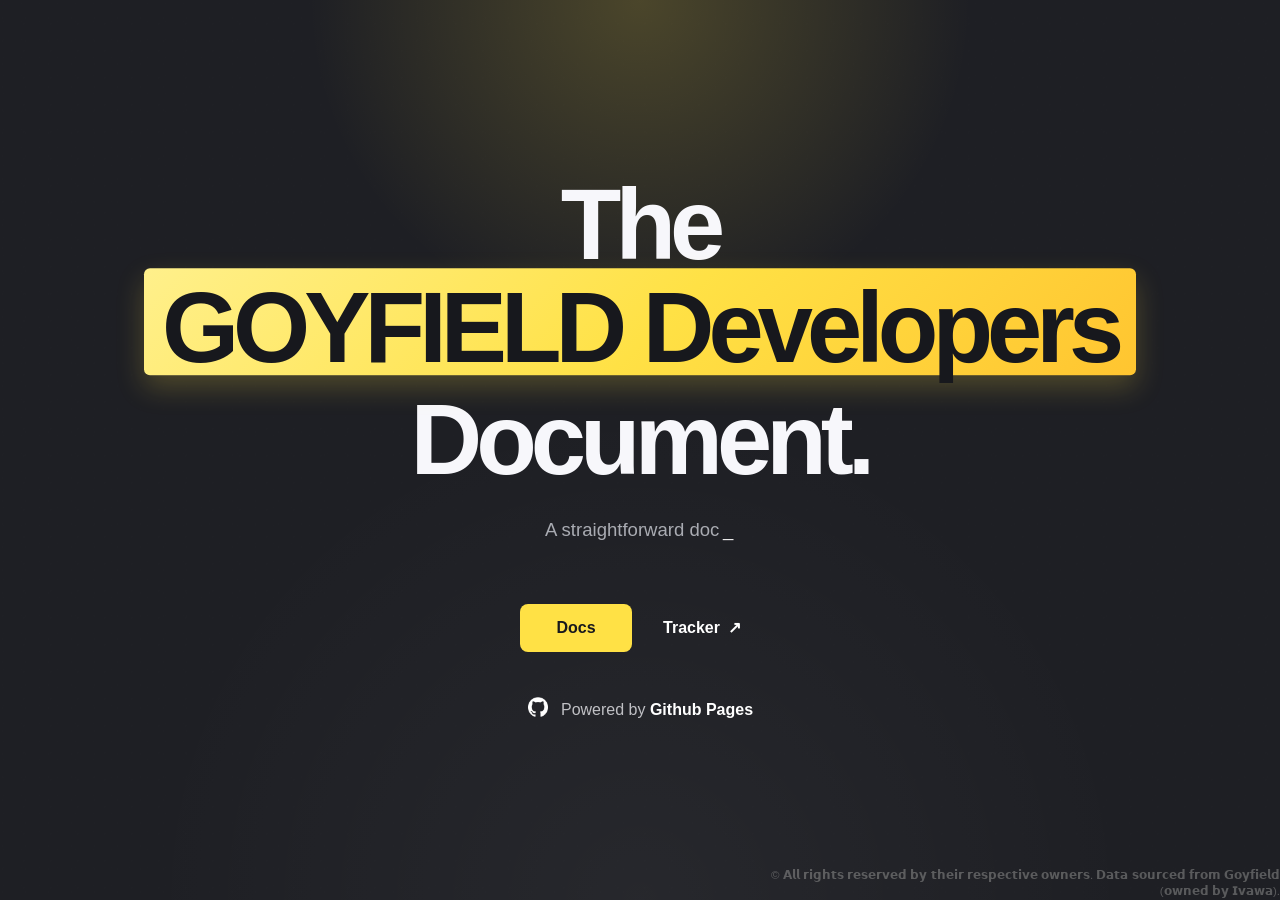
<file: index.html>
<!DOCTYPE html>
<html lang="en" data-theme="dark">
<head>
    <meta charset="UTF-8">
    <meta name="viewport" content="width=device-width, initial-scale=1.0">

    <title>Goyfield Developers</title>
    <meta name="description" content="Welcome to Goyfield Developers. A straightforward, open-source wiki and documentation hub built mainly for developers. Whether you're just getting started or looking for something specific, everything you need is here. Guides, APIs, code examples, and more, all in one place!">
    <link rel="icon" type="image/png" href="./logos/logo-goyfield.png">
    <link rel="shortcut icon" href="./logos/logo-goyfield.png">
    <link rel="apple-touch-icon" href="./logos/logo-goyfield.png">
    <link rel="stylesheet" href="style.css?v=20260502-1">

        <meta property = "og:title" content="Goyfield Developers">
        <meta property = "og:description" content="Welcome to Goyfield Developers. A straightforward, open-source wiki and documentation hub built mainly for developers. Everything you need is here!">
        <meta property = "og:image" content="https://goyfield-developers.github.io/logos/logo-goyfield.png">        
        <meta property = "theme-color" content="#ffe145">

</head>

<body data-page="landing">
    <script>
        (function () {
            const route = window.location.hash.replace(/^#/, "");
            const pagePart = route.split("/")[0] || "";
            const normalizedPage = pagePart === "overview" ? "content" : (pagePart || "landing");

            if (normalizedPage !== "landing") {
                document.body.dataset.page = normalizedPage;
                document.body.dataset.routeLoading = "true";
            }
        }());
    </script>

    <div class="route-loader" aria-live="polite">loading....</div>

    <header class="site-header">
        <div class="header-inner">
            <a href="" class="brand">
                <img
                    src="./logos/logo-goyfield.png"
                    alt="GOYFIELD logo"
                    class="brand-mark"
                    width="36"
                    height="36"
                    decoding="async"
                    onerror="this.onerror=null;this.src='./logos/logo-goyfield.svg';"
                >
                <span class="brand-text">
                    <span class="brand-name">GOYFIELD <span class="brand-accent">Developers</span></span>
                </span>
            </a>
            <nav class="header-nav" aria-label="Primary">
                <a href="" class="header-link active" data-page-link="landing">Home</a>
                <a href="#content" class="header-link" data-page-link="content">Content</a>
                <a href="https://goyfield.moe/" class="header-link" target="_blank" rel="noreferrer">Tracker</a>
                <a href="https://discord.gg/9ysyTFg5QF" class="header-link" target="_blank" rel="noreferrer">Support</a>
            </nav>
        </div>
    </header>

    <section class="landing-view" aria-label="Landing page">
        <div class="landing-shell">
            <h1 class="landing-hero">
                <span class="landing-hero-line">
                        <span class="landing-hero-word">The</span>
                    <span class="landing-highlight"><span class="landing-highlight-text">GOYFIELD Developers</span></span>
                </span>

                <span class="landing-hero-line">Document.</span>
            </h1>

            <p class="landing-description" data-typing data-typing-pace="34">
                A straightforward documentation hub built for developers. No ads, neat info, clear navigation and nothing extra.
            </p>

            <div class="landing-actions" aria-label="Primary actions">
                <a href="#content" class="landing-button landing-button-primary">Docs</a>
                <a
                  href="https://goyfield.moe/"
                  class="landing-button landing-button-secondary"
                  target="_blank"
                    rel="noreferrer"
                >
                    Tracker <span aria-hidden="true">↗</span>
                </a>
            </div>

            <div class="landing-badges" aria-label="Platform details">
                <div class="landing-badge">
                    <span class="landing-badge-mark">
                        <img
                            src="./logos/github.png"
                            alt=""
                            class="landing-badge-icon"
                            width="20"
                            height="20"
                            decoding="async"
                        >
                    </span>
                    <span class="landing-badge-text">Powered by <strong>Github Pages</strong></span>
                </div>
            </div>
        </div>
    </section>

    <div class="layout docs-layout">
        <div data-html-fragment="fragments/docs-sidebar.html"></div>

        <div class="main-column">
            <section class="panel search-panel" aria-label="Search">
                <form class="search-form" role="search">
                    <div class="search-field">
                        <span class="search-icon" aria-hidden="true">⌕</span>
                        <input
                            id="site-search"
                            class="search-input"
                            type="search"
                            name="search"
                            placeholder="Search document"
                            autocomplete="off"
                        >
                    </div>
                    <button class="search-button" type="submit">Search</button>
                </form>
            </section>

            <main class="panel content-panel">
                <div class="content-layout">
                    <div class="content-main" id="content-host"></div>
                    <div data-html-fragment="fragments/appearance-panel.html"></div>
                </div>
            </main>
        </div>
    </div>

    <p class="site-attribution" aria-label="Site attribution">
        © 𝗔𝗹𝗹 𝗿𝗶𝗴𝗵𝘁𝘀 𝗿𝗲𝘀𝗲𝗿𝘃𝗲𝗱 𝗯𝘆 𝘁𝗵𝗲𝗶𝗿 𝗿𝗲𝘀𝗽𝗲𝗰𝘁𝗶𝘃𝗲 𝗼𝘄𝗻𝗲𝗿𝘀. 𝗗𝗮𝘁𝗮 𝘀𝗼𝘂𝗿𝗰𝗲𝗱 𝗳𝗿𝗼𝗺 𝗚𝗼𝘆𝗳𝗶𝗲𝗹𝗱 (𝗼𝘄𝗻𝗲𝗱 𝗯𝘆 𝗜𝘃𝗮𝘄𝗮).
    </p>

    <script src="app.js?v=20260502-1"></script>
</body>
</html>
</file>
<file: style.css>
@font-face {
    font-family: "Baloo2ExtraBold";
    src: url("Font/baloo-2/Baloo2-ExtraBold.ttf") format("truetype");
    font-weight: 800;
    font-style: normal;
}

:root {
    --accent: rgb(255, 225, 69);
    --accent-soft: rgba(255, 225, 69, 0.14);
    --bg: #151517;
    --panel: #202024;
    --panel-2: #29292e;
    --text: #f3f3ee;
    --muted: #afafaa;
    --border: #43434a;
    --base-size: 16px;
    --landing-highlight: rgb(255, 225, 69);
    --landing-highlight-soft: rgba(255, 225, 69, 0.22);
}

html[data-theme="light"] {
    --bg: #f4f1df;
    --panel: #fff8d4;
    --panel-2: #fff3a7;
    --text: #111111;
    --muted: #565038;
    --border: #d2bf52;
}

* {
    box-sizing: border-box;
    margin: 0;
    padding: 0;
}

html {
    font-size: var(--base-size);
}

body {
    min-height: 100vh;
    background: var(--bg);
    color: var(--text);
    font-family: "Helvetica Neue", Helvetica, Arial, sans-serif;
    font-weight: 300;
    line-height: 1.45;
}

strong,
b {
    font-weight: 700;
}

body[data-page="landing"] {
    background: #1e1f24;
    color: #f7f7fb;
}

body[data-page="landing"] .site-header,
body[data-page="landing"] .docs-layout {
    display: none;
}

body:not([data-page="landing"]) .landing-view {
    display: none;
}

.route-loader {
    position: fixed;
    inset: 0;
    z-index: 1000;
    display: grid;
    place-items: center;
    background: var(--bg);
    color: var(--accent);
    font-size: clamp(1rem, 2vw, 1.2rem);
    letter-spacing: 0.08em;
    opacity: 0;
    visibility: hidden;
    pointer-events: none;
    transition: opacity 140ms ease, visibility 0s linear 140ms;
}

body[data-route-loading="true"] .route-loader {
    opacity: 1;
    visibility: visible;
    transition: none;
}

a {
    color: inherit;
    text-decoration: none;
}

img {
    display: block;
    max-width: 100%;
}

.site-attribution {
    position: fixed;
    right: 0;
    bottom: 0;
    z-index: 40;
    max-width: min(540px, calc(100vw - 32px));
    color: rgba(243, 243, 238, 0.28);
    font-size: 0.72rem;
    line-height: 1.45;
    text-align: right;
    pointer-events: none;
    user-select: none;
}

.landing-view {
    position: relative;
    min-height: 100vh;
    display: flex;
    align-items: center;
    justify-content: center;
    padding: 48px 24px;
    overflow: hidden;
    text-align: center;
    background:
        radial-gradient(circle at top, rgba(255, 225, 69, 0.2), transparent 30%),
        radial-gradient(circle at bottom, rgba(255, 255, 255, 0.04), transparent 45%);
}

.landing-view::after {
    content: "";
    position: absolute;
    inset: 0;
    pointer-events: none;
    opacity: 0.08;
    background-image:
        radial-gradient(circle at 20% 20%, rgba(255, 255, 255, 0.16) 0 0.7px, transparent 0.9px),
        radial-gradient(circle at 80% 30%, rgba(255, 255, 255, 0.12) 0 0.6px, transparent 0.85px),
        radial-gradient(circle at 40% 70%, rgba(255, 255, 255, 0.14) 0 0.8px, transparent 1px),
        radial-gradient(circle at 70% 80%, rgba(255, 255, 255, 0.1) 0 0.65px, transparent 0.9px);
    background-size: 18px 18px, 23px 23px, 27px 27px, 31px 31px;
    background-position: 0 0, 7px 11px, 13px 5px, 3px 17px;
    mix-blend-mode: soft-light;
}

.landing-shell {
    position: relative;
    z-index: 1;
    width: min(100%, 980px);
    display: grid;
    justify-items: center;
    gap: 26px;
}

.landing-hero {
    margin: 0;
    max-width: 980px;
    font-family: "Helvetica Neue", Helvetica, Arial, sans-serif;
    font-size: clamp(3.4rem, 8vw, 6.2rem);
    font-weight: 800;
    line-height: 0.95;
    letter-spacing: -0.06em;
    color: #f7f7fb;
    animation: landing-fade-up 0.7s cubic-bezier(0.2, 1, 0.22, 1) both;
}

.landing-hero-line {
    display: flex;
    align-items: center;
    justify-content: center;
    gap: 0.14em;
    flex-wrap: wrap;
}

.landing-highlight {
    display: inline-flex;
    position: relative;
    align-items: center;
    padding: 0.05em 0.18em 0.08em;
    color: #17181d;
    white-space: nowrap;
    isolation: isolate;
}

.landing-highlight::before {
    content: "";
    position: absolute;
    inset: 0;
    border-radius: 6px;
    background: linear-gradient(135deg, #fff08b 0%, var(--landing-highlight) 52%, #ffc530 100%);
    box-shadow: 0 12px 28px var(--landing-highlight-soft);
    transform: translateY(-0.18em);
    z-index: -1;
}

.landing-highlight-text {
    display: inline-block;
    transform: translateY(-0.1em);
}

.landing-description {
    max-width: 900px;
    color: rgba(235, 237, 244, 0.68);
    font-size: clamp(1rem, 1.45vw, 1.32rem);
    line-height: 1.7;
    animation: landing-fade-up 0.7s 0.08s cubic-bezier(0.2, 1, 0.22, 1) both;
}

.landing-description[data-typing] {
    visibility: hidden;
}

.landing-description.is-typing,
.landing-description.is-typed {
    visibility: visible;
}

.landing-description.is-typing::after,
.landing-description.is-typed::after {
    content: "_";
    display: inline-block;
    width: 0.72em;
    margin-left: 0.12em;
    color: rgba(255, 255, 255, 0.9);
    font-weight: 500;
    line-height: 1;
    vertical-align: baseline;
}

.landing-description.is-typing::after {
    animation: landing-caret-blink 0.9s steps(1) infinite;
}

.landing-description.is-typed::after {
    animation: landing-caret-blink 0.9s steps(1) infinite;
}

.landing-actions {
    display: flex;
    align-items: center;
    justify-content: center;
    gap: 12px;
    flex-wrap: wrap;
    animation: landing-fade-up 0.7s 0.16s cubic-bezier(0.2, 1, 0.22, 1) both;
}

.landing-button {
    display: inline-flex;
    align-items: center;
    justify-content: center;
    gap: 8px;
    min-width: 112px;
    min-height: 48px;
    padding: 0 18px;
    border: 1px solid rgba(255, 225, 69, 0.24);
    border-radius: 8px;
    font-size: 1rem;
    font-weight: 600;
    transition:
        transform 160ms ease,
        border-color 160ms ease,
        background-color 160ms ease,
        color 160ms ease;
}

.landing-button:hover,
.landing-button:focus-visible {
    transform: translateY(-1px);
}

.landing-button-primary {
    background: var(--accent);
    color: #17181d;
}

.landing-button-primary:hover,
.landing-button-primary:focus-visible {
    background: #fff08b;
    border-color: #fff08b;
}

.landing-button-secondary {
    background: transparent;
    border-color: transparent;
    color: #ffffff;
}

.landing-button-secondary:hover,
.landing-button-secondary:focus-visible {
    color: #ffffff;
    background: transparent;
    border-color: transparent;
}

.landing-badges {
    display: flex;
    align-items: center;
    justify-content: center;
    gap: 18px;
    flex-wrap: wrap;
    margin-top: 20px;
    animation: landing-fade-up 0.7s 0.32s cubic-bezier(0.2, 1, 0.22, 1) both;
}

.landing-badge {
    display: inline-flex;
    align-items: center;
    justify-content: center;
    gap: 12px;
    min-height: 24px;
    padding: 0;
    border: 0;
    border-radius: 0;
    background: transparent;
    color: rgba(247, 247, 251, 0.92);
    line-height: 1;
}

.landing-badge:hover,
.landing-badge:focus-visible {
    border-color: transparent;
    background: transparent;
}

.landing-badge-mark {
    width: 22px;
    height: 22px;
    flex: 0 0 22px;
    display: inline-flex;
    align-items: center;
    justify-content: center;
    border-radius: 0;
    background: transparent;
    border: 0;
}

.landing-badge-icon {
    width: 20px;
    height: 20px;
    object-fit: contain;
    transform: translateY(-3px);
}

.landing-badge-text {
    font-size: 1rem;
    line-height: 1;
    color: rgba(247, 247, 251, 0.74);
}

.landing-badge-text strong {
    color: #ffffff;
    font-weight: 700;
}

@keyframes landing-fade-up {
    from {
        opacity: 0;
        transform: translateY(18px);
    }

    to {
        opacity: 1;
        transform: translateY(0);
    }
}

@keyframes landing-caret-blink {
    0%,
    49% {
        opacity: 1;
    }

    50%,
    100% {
        opacity: 0;
    }
}

.site-header {
    border-bottom: 1px solid var(--border);
    background: var(--panel);
}

.header-inner {
    width: 100%;
    margin: 0;
    padding: 16px 16px;
    display: flex;
    align-items: center;
    justify-content: space-between;
    gap: 16px;
}

.brand {
    display: inline-flex;
    align-items: center;
    gap: 12px;
}

.brand-mark {
    width: 36px;
    height: 36px;
}

.brand-text {
    display: inline-block;
    line-height: 1;
}

.brand-name {
    font-family: "Baloo2ExtraBold", "Helvetica Neue", Helvetica, Arial, sans-serif;
    font-size: 1.2rem;
    font-weight: 800;
    letter-spacing: 0.04em;
    color: var(--text);
}

.brand-accent {
    color: #fffa00;
}

.header-nav {
    display: flex;
    align-items: center;
    align-self: center;
    gap: 40px;
    flex-wrap: wrap;
}

.header-link {
    display: flex;
    align-items: center;
    justify-content: center;
    height: 36px;
    padding: 0;
    color: var(--muted);
    font-size: 0.85rem;
    font-weight: 400;
    line-height: 36px;
}

.header-link.active {
    color: var(--text);
}

.header-link:hover {
    color: var(--text);
    text-decoration: underline;
    text-underline-offset: 0.18em;
}

.lead,
.content-panel p,
.content-panel li,
.control-hint {
    color: var(--muted);
}

.layout {
    width: min(1380px, calc(100% - 24px));
    margin: 24px auto;
    display: grid;
    grid-template-columns: 210px minmax(0, 1fr);
    column-gap: 24px;
    row-gap: 12px;
    align-items: start;
}

.panel {
    background: var(--panel);
    border: 1px solid var(--border);
    border-radius: 0;
}

.sidebar-left {
    position: static;
    top: auto;
    left: auto;
    width: auto;
    max-height: none;
    overflow-y: visible;
    margin-top: 80px;
    padding: 10px 12px;
    z-index: 20;
}

.main-column {
    grid-column: 2;
    display: flex;
    flex-direction: column;
    gap: 12px;
}

.search-panel {
    display: grid;
    grid-template-columns: minmax(0, 1fr) 260px;
    gap: 20px;
    padding: 0;
    background: transparent;
    border: 0;
}

.search-form {
    display: flex;
    align-items: center;
    justify-content: flex-start;
    gap: 0;
    flex-wrap: wrap;
    grid-column: 1;
}

.search-field {
    width: min(420px, 100%);
    display: flex;
    align-items: center;
    gap: 8px;
    min-height: 32px;
    padding: 0 10px;
    border: 1px solid var(--border);
    border-right: 0;
    background: var(--panel-2);
}

.search-icon {
    flex: 0 0 auto;
    color: var(--muted);
    font-size: 1.35rem;
    line-height: 1;
}

.search-input {
    width: min(420px, 100%);
    height: 100%;
    padding: 0;
    border: 0;
    background: transparent;
    color: var(--text);
    font: inherit;
    font-size: 0.8rem;
    line-height: 1;
    outline: none;
}

.search-input::placeholder {
    color: var(--muted);
    font-size: 0.8rem;
}

.search-input:focus {
    border-color: transparent;
}

.search-field:focus-within {
    border-color: var(--accent);
}

.search-button {
    min-height: 32px;
    padding: 0 14px;
    border: 1px solid var(--border);
    background: var(--panel-2);
    color: var(--text);
    font: inherit;
    font-size: 0.8rem;
    cursor: pointer;
}

.search-button:hover {
    border-color: var(--accent);
}

.search-empty {
    color: var(--muted);
}

.content-panel {
    padding: 18px;
}

.content-layout {
    display: grid;
    grid-template-columns: minmax(0, 1fr) 260px;
    gap: 20px;
    align-items: start;
}

.content-main {
    min-width: 0;
}

.appearance-panel {
    position: sticky;
    top: 88px;
    padding: 14px;
    background: var(--panel-2);
    border: 1px solid var(--border);
}

.panel-label {
    margin-bottom: 8px;
    padding-bottom: 6px;
    color: var(--muted);
    font-size: 0.84rem;
    font-weight: 400;
    letter-spacing: 0.02em;
    text-transform: none;
    border-bottom: 1px solid var(--border);
    opacity: 0.72;
}

.panel-label-link {
    display: block;
}

.panel-label-link:hover {
    color: var(--text);
}

.nav-group + .nav-group,
.control-group + .control-group,
.section-block + .section-block {
    margin-top: 12px;
}

.nav-title {
    margin-bottom: 5px;
    font-weight: 400;
    font-size: 0.94rem;
}

.nav-link {
    display: block;
    padding: 5px 7px;
    border-left: 3px solid transparent;
    color: var(--muted);
    font-size: 0.93rem;
}

.nav-link + .nav-link {
    margin-top: 1px;
}

.nav-sublist {
    margin: 2px 0 5px 16px;
    padding-left: 8px;
    border-left: 1px solid var(--border);
}

.nav-sublink {
    display: block;
    padding: 3px 0;
    color: var(--muted);
    font-size: 0.88rem;
}

.nav-sublink:hover,
.nav-sublink.active {
    color: var(--text);
}

.nav-link:hover,
.nav-link.active {
    color: var(--text);
    background: var(--accent-soft);
    border-left-color: var(--accent);
}

.eyebrow {
    color: var(--accent);
    text-transform: uppercase;
    letter-spacing: 0.08em;
    font-size: 0.78rem;
    font-weight: 400;
    margin-bottom: 8px;
}

h1 {
    font-size: 2rem;
    margin-bottom: 8px;
    font-weight: 300;
}

h2 {
    font-size: 1.18rem;
    margin-bottom: 10px;
    padding-bottom: 6px;
    border-bottom: 1px solid var(--border);
    font-weight: 400;
}

h3 {
    font-size: 1rem;
    margin: 14px 0 8px;
    font-weight: 400;
}

.lead {
    margin-bottom: 18px;
    max-width: 70ch;
}

.meta-row {
    display: flex;
    flex-wrap: wrap;
    gap: 8px 16px;
    margin-bottom: 16px;
    padding-bottom: 10px;
    border-bottom: 1px solid var(--border);
    font-size: 0.88rem;
}

.card-grid {
    display: grid;
    grid-template-columns: repeat(auto-fit, minmax(210px, 1fr));
    gap: 10px;
}

.topic-card {
    display: block;
    padding: 12px;
    border: 1px solid var(--border);
    background: var(--panel-2);
}

.topic-card:hover {
    border-color: var(--accent);
}

.card-number {
    display: inline-block;
    color: var(--accent);
    font-size: 0.8rem;
    margin-bottom: 6px;
    font-weight: 400;
}

.topic-card p {
    margin-top: 6px;
    font-size: 0.9rem;
}

.section-block ul,
.section-block ol {
    margin-left: 18px;
    margin-top: 8px;
}

.section-block p + p,
.section-block p + ul,
.section-block p + ol,
.section-block p + .code-block,
.section-block p + .content-image,
.section-block .code-block + p,
.section-block .code-block + ul,
.section-block .code-block + ol,
.section-block .code-block + .content-image,
.section-block .content-image + p,
.section-block .content-image + ul,
.section-block .content-image + ol,
.section-block .content-image + .code-block,
.section-block ul + p,
.section-block ol + p,
.section-block blockquote,
.section-block hr {
    margin-top: 10px;
}

.section-block li + li {
    margin-top: 6px;
}

.code-block {
    margin-top: 10px;
    padding: 12px;
    border: 1px solid var(--border);
    background: #111214;
    color: #f3f3ee;
    overflow-x: auto;
    font-family: Consolas, "Courier New", monospace;
    font-size: 0.88rem;
    white-space: pre;
}

html[data-theme="light"] .code-block {
    background: #fff2a8;
    color: #221d08;
}

.code-block .token-key {
    color: #ffd866;
}

.code-block .token-string {
    color: #a9dc76;
}

.code-block .token-number {
    color: #ff9f43;
}

.code-block .token-keyword {
    color: #ff6188;
}

.code-block .token-boolean {
    color: #78dce8;
}

.code-block .token-null {
    color: #ff6188;
}

.code-block .token-comment {
    color: #8b9aa7;
    font-style: italic;
}

.code-block .token-punctuation {
    color: #cfcfd2;
}

html[data-theme="light"] .code-block .token-key {
    color: #7c4d00;
}

html[data-theme="light"] .code-block .token-string {
    color: #2f7d32;
}

html[data-theme="light"] .code-block .token-number {
    color: #b35a00;
}

html[data-theme="light"] .code-block .token-keyword {
    color: #a0004f;
}

html[data-theme="light"] .code-block .token-boolean {
    color: #006d77;
}

html[data-theme="light"] .code-block .token-null {
    color: #b00020;
}

html[data-theme="light"] .code-block .token-comment {
    color: #5f6b76;
}

html[data-theme="light"] .code-block .token-punctuation {
    color: #544b2b;
}

.content-main code:not(pre code) {
    padding: 1px 5px;
    border: 1px solid var(--border);
    background: var(--panel-2);
    font-family: Consolas, "Courier New", monospace;
    font-size: 0.9em;
}

.content-main blockquote {
    padding: 10px 12px;
    border-left: 3px solid var(--accent);
    background: var(--accent-soft);
}

.content-main hr {
    border: 0;
    border-top: 1px solid var(--border);
}

.content-image {
    display: flex;
    width: 100%;
    margin: 10px 0 0;
}

.content-image-middle {
    justify-content: center;
}

.content-image-right {
    justify-content: flex-end;
}

.content-image-left {
    justify-content: flex-start;
}

.content-image-small img {
    max-width: min(100%, 360px);
}

.content-image-small-medium img {
    max-width: min(100%, 460px);
}

.content-image-medium img {
    max-width: min(100%, 560px);
}

.content-image-large img {
    max-width: min(100%, 820px);
}

.content-image img {
    width: auto;
    height: auto;
    border: 1px solid var(--border);
    background: var(--panel-2);
}

.content-box {
    padding: 14px 16px;
    border: 1px solid var(--border);
    background: var(--panel-2);
}

.content-box + .content-box,
.content-box-text + .content-box-text,
.content-box-list + .content-box-text,
.content-box-text + .content-box-list,
.content-box-title + .content-box-section-title,
.content-box-section-title + .content-box-heading,
.content-box-heading + .content-box-text,
.content-box-title + .content-box-text,
.content-box-section-title + .content-box-text,
.content-box-heading + .content-box-list {
    margin-top: 10px;
}

.content-box-row {
    display: grid;
    grid-template-columns: repeat(auto-fit, minmax(240px, 1fr));
    gap: 12px;
    align-items: stretch;
}

.content-box-row + .content-box-row,
.section-block .content-box-row,
.section-block .content-box,
.content-main > .content-box-row,
.content-main > .content-box {
    margin-top: 10px;
}

.content-box-row .content-box {
    height: 100%;
}

.content-box-title,
.content-box-section-title,
.content-box-heading,
.content-box-text {
    color: var(--text);
}

.content-box-title {
    font-size: 1.18rem;
    font-weight: 500;
}

.content-box-section-title {
    font-size: 1rem;
    font-weight: 500;
}

.content-box-heading {
    font-size: 0.92rem;
    font-weight: 500;
    color: var(--muted);
    text-transform: uppercase;
    letter-spacing: 0.04em;
}

.content-box-text {
    color: var(--muted);
}

.content-box-list {
    margin-left: 18px;
    color: var(--muted);
}

.content-box-list li + li {
    margin-top: 6px;
}

.inline-link {
    color: var(--accent);
}

.option-row {
    display: flex;
    align-items: center;
    gap: 8px;
    margin-top: 8px;
    color: var(--muted);
}

.control-group label,
.control-group p {
    font-size: 0.9rem;
}

input[type="radio"] {
    accent-color: var(--accent);
}

.font-size-options {
    display: grid;
    gap: 8px;
    margin-top: 8px;
}

.font-size-option {
    display: flex;
    align-items: center;
    gap: 8px;
    color: var(--muted);
}

.font-size-option span {
    font-weight: 300;
}

@media (max-width: 980px) {
    .layout {
        grid-template-columns: 210px minmax(0, 1fr);
    }

    .content-layout {
        grid-template-columns: 1fr;
    }

    .appearance-panel {
        position: static;
    }

    .search-panel {
        grid-template-columns: 1fr;
    }

    .landing-shell {
        gap: 24px;
    }
}

.page-footer {
    margin-top: 22px;
    padding-top: 10px;
    border-top: 1px solid var(--border);
    font-size: 0.88rem;
}

@media (max-width: 1100px) {
    .layout {
        grid-template-columns: 210px minmax(0, 1fr);
    }

    .sidebar-right {
        grid-column: 1 / -1;
        position: static;
        transform: none;
    }
}

@media (max-width: 760px) {
    .header-inner,
    .layout {
        width: min(100% - 16px, 100%);
    }

    .header-inner {
        padding: 14px 12px;
    }

    .sidebar-right,
    .content-panel {
        position: static;
        transform: none;
        margin-bottom: 10px;
    }

    .sidebar-left {
        position: static;
        left: auto;
        top: auto;
        width: auto;
        max-height: none;
        overflow-y: visible;
        margin-bottom: 10px;
    }

    .landing-view {
        padding: 36px 18px;
    }

    .landing-hero {
        font-size: clamp(2.8rem, 13vw, 4.4rem);
    }

    .landing-actions,
    .landing-badges {
        width: 100%;
        flex-direction: column;
    }

    .landing-button,
    .landing-badge {
        width: min(100%, 360px);
    }

    .site-attribution {
        right: 0;
        bottom: 0;
        max-width: calc(100vw - 24px);
        font-size: 0.64rem;
    }
}
</file>
